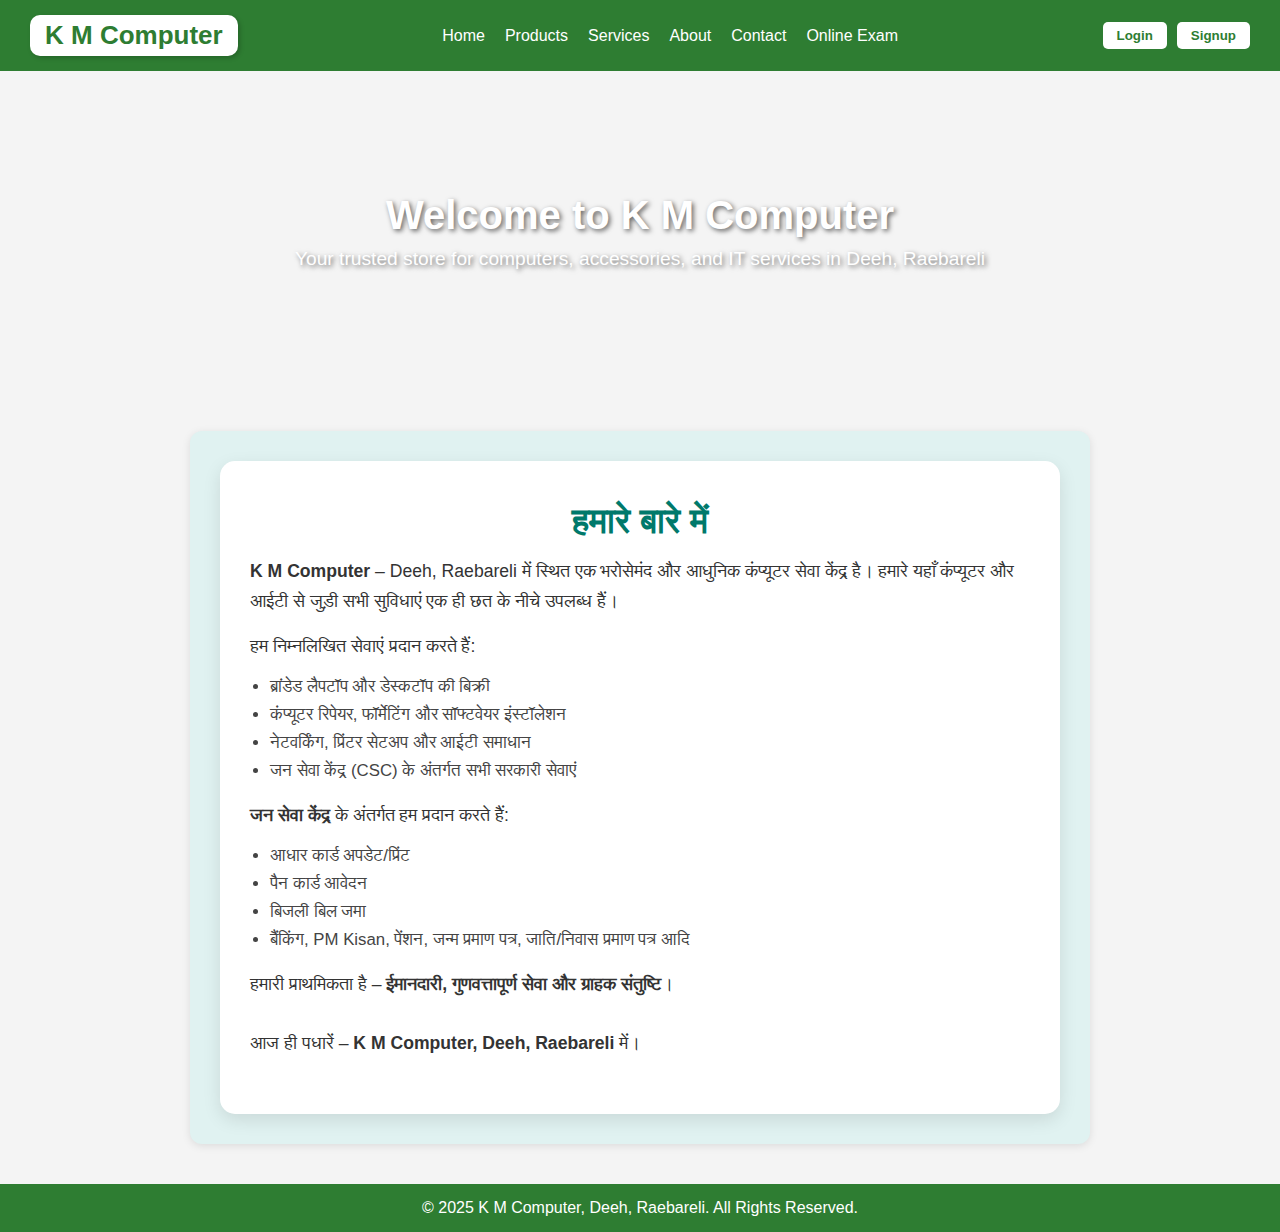
<file: about.html>
<!DOCTYPE html>
<html lang="en">
<head>
  <meta charset="UTF-8" />
  <meta name="viewport" content="width=device-width, initial-scale=1.0" />
  <title>K M Computer</title>
  <link rel="stylesheet" href="styles.css">
  <script defer src="script.js"></script>
</head>
<body>
  <!-- Header Section -->
  <header class="header">
    <div class="logo">K M Computer</div>
    <nav class="nav-links">
      <a href="index.html">Home</a>
      <a href="products.html">Products</a>
      <a href="services.html">Services</a>
      <a href="about.html">About</a>
      <a href="contact.html">Contact</a>
      <a href="Examination.html">Online Exam</a>
      
    </nav>
    <div class="auth-buttons">
      <button onclick="openModal('loginModal')">Login</button>
      <button onclick="openModal('signupModal')">Signup</button>
    </div>
  </header>

  <!-- Hero/Banner Section -->
  <section class="hero">
    <h1>Welcome to K M Computer</h1>
    <p>Your trusted store for computers, accessories, and IT services in Deeh, Raebareli</p>
  </section>

    <!-- About Section -->
     <section class="about-section">
  <div class="about-container">
    <h2>हमारे बारे में</h2>
    <p>
      <strong>K M Computer</strong> – Deeh, Raebareli में स्थित एक भरोसेमंद और आधुनिक कंप्यूटर सेवा केंद्र है। हमारे यहाँ कंप्यूटर और आईटी से जुड़ी सभी सुविधाएं एक ही छत के नीचे उपलब्ध हैं।
    </p>

    <p>हम निम्नलिखित सेवाएं प्रदान करते हैं:</p>
    <ul>
      <li>ब्रांडेड लैपटॉप और डेस्कटॉप की बिक्री</li>
      <li>कंप्यूटर रिपेयर, फॉर्मेटिंग और सॉफ्टवेयर इंस्टॉलेशन</li>
      <li>नेटवर्किंग, प्रिंटर सेटअप और आईटी समाधान</li>
      <li>जन सेवा केंद्र (CSC) के अंतर्गत सभी सरकारी सेवाएं</li>
    </ul>

    <p><strong>जन सेवा केंद्र</strong> के अंतर्गत हम प्रदान करते हैं:</p>
    <ul>
      <li>आधार कार्ड अपडेट/प्रिंट</li>
      <li>पैन कार्ड आवेदन</li>
      <li>बिजली बिल जमा</li>
      <li>बैंकिंग, PM Kisan, पेंशन, जन्म प्रमाण पत्र, जाति/निवास प्रमाण पत्र आदि</li>
    </ul>

    <p>
      हमारी प्राथमिकता है – <strong>ईमानदारी, गुणवत्तापूर्ण सेवा और ग्राहक संतुष्टि</strong>।
      <br><br>
      आज ही पधारें – <strong>K M Computer, Deeh, Raebareli</strong> में।
    </p>
  </div>
</section>

  <!-- Footer Section -->
  <footer>
    <p>&copy; 2025 K M Computer, Deeh, Raebareli. All Rights Reserved.</p>
  </footer>

  <!-- Login Modal -->
  <div id="loginModal" class="modal">
    <div class="modal-content">
      <span class="close" onclick="closeModal('loginModal')">&times;</span>
      <h2>Login</h2>
      <input type="email" placeholder="Email" required />
      <input type="password" placeholder="Password" required />
      <button>Login</button>
    </div>
  </div>

  <!-- Signup Modal -->
  <div id="signupModal" class="modal">
    <div class="modal-content">
      <span class="close" onclick="closeModal('signupModal')">&times;</span>
      <h2>Signup</h2>
      <input type="text" placeholder="Full Name" required />
      <input type="email" placeholder="Email" required />
      <input type="password" placeholder="Password" required />
      <button>Create Account</button>
    </div>
  </div>

 


</body>
</html>
</file>
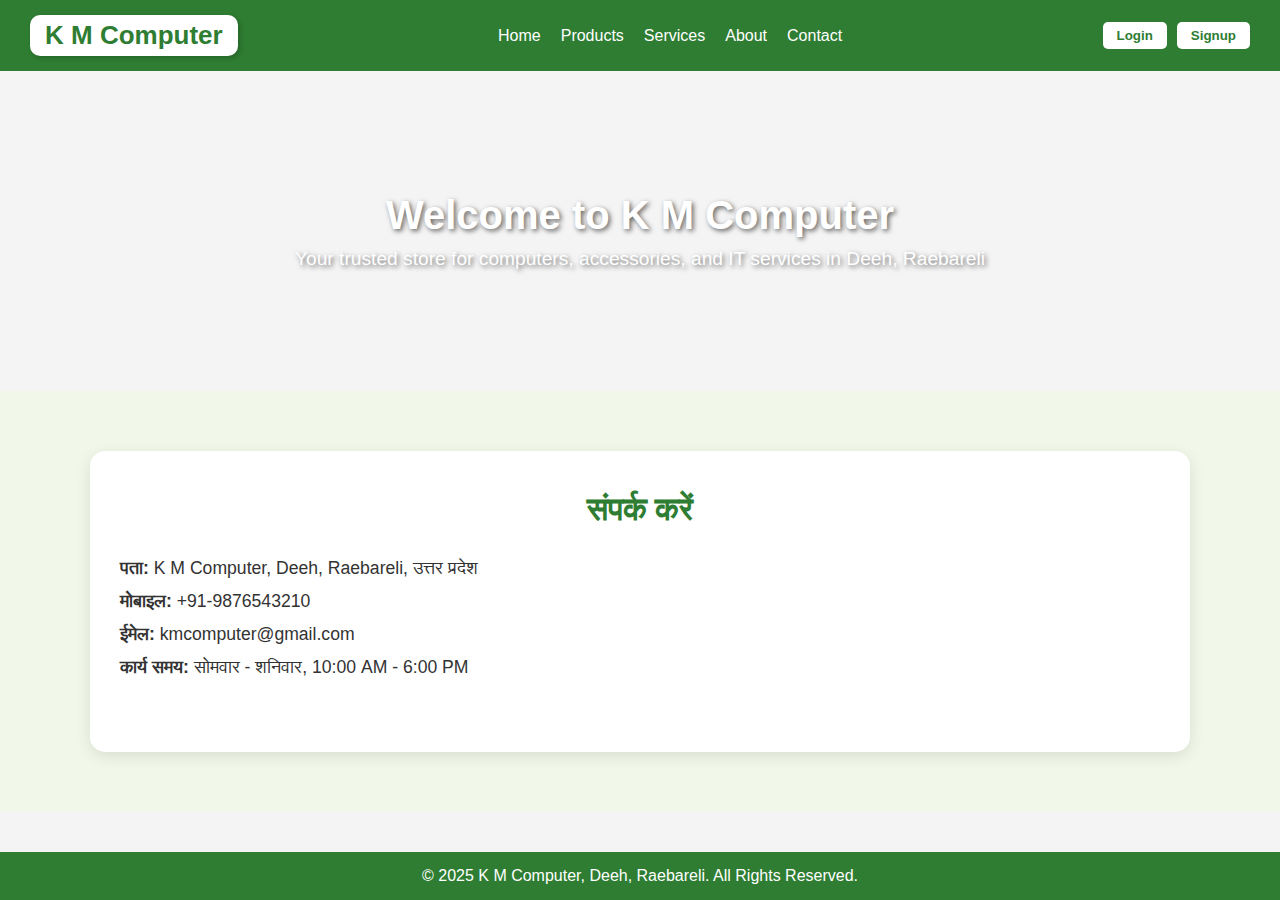
<file: contact.html>
<!DOCTYPE html>
<html lang="en">
<head>
  <meta charset="UTF-8" />
  <meta name="viewport" content="width=device-width, initial-scale=1.0" />
  <title>K M Computer</title>
  <link rel="stylesheet" href="styles.css">
  <script defer src="script.js"></script>
</head>
<body>
  <!-- Header Section -->
  <header class="header">
    <div class="logo">K M Computer</div>
    <nav class="nav-links">
      <a href="index.html">Home</a>
      <a href="products.html">Products</a>
      <a href="services.html">Services</a>
      <a href="about.html">About</a>
      <a href="contact.html">Contact</a>
    </nav>
    <div class="auth-buttons">
      <button onclick="openModal('loginModal')">Login</button>
      <button onclick="openModal('signupModal')">Signup</button>
    </div>
  </header>

  <!-- Hero/Banner Section -->
  <section class="hero">
    <h1>Welcome to K M Computer</h1>
    <p>Your trusted store for computers, accessories, and IT services in Deeh, Raebareli</p>
  </section>

    <!-- Contact Section -->
     <section class="contact-section">
  <div class="contact-container">
    <h2>संपर्क करें</h2>

    <div class="contact-grid">
      <!-- Contact Info -->
      <div class="contact-info">
        <p><strong>पता:</strong> K M Computer, Deeh, Raebareli, उत्तर प्रदेश</p>
        <p><strong>मोबाइल:</strong> +91-9876543210</p>
        <p><strong>ईमेल:</strong> kmcomputer@gmail.com</p>
        <p><strong>कार्य समय:</strong> सोमवार - शनिवार, 10:00 AM - 6:00 PM</p>
      </div>

      <!-- Google Map -->
      <div class="contact-map">
        <iframe 
          src="https://www.google.com/maps/embed?pb=!1m18!1m12!1m3!1d14246.373095252106!2d81.2102476!3d26.3603321!2m3!1f0!2f0!3f0!3m2!1i1024!2i768!4f13.1!3m3!1m2!1s0x3999e2b000000001%3A0x123456789abcdef0!2sDeeh%2C%20Raebareli%2C%20Uttar%20Pradesh!5e0!3m2!1sen!2sin!4v1719336900000" 
          width="100%" height="250" style="border:0;" allowfullscreen="" loading="lazy" referrerpolicy="no-referrer-when-downgrade">
        </iframe>
      </div>
    </div>
  </div>
</section>


  <!-- Footer Section -->
  <footer>
    <p>&copy; 2025 K M Computer, Deeh, Raebareli. All Rights Reserved.</p>
  </footer>

  <!-- Login Modal -->
  <div id="loginModal" class="modal">
    <div class="modal-content">
      <span class="close" onclick="closeModal('loginModal')">&times;</span>
      <h2>Login</h2>
      <input type="email" placeholder="Email" required />
      <input type="password" placeholder="Password" required />
      <button>Login</button>
    </div>
  </div>

  <!-- Signup Modal -->
  <div id="signupModal" class="modal">
    <div class="modal-content">
      <span class="close" onclick="closeModal('signupModal')">&times;</span>
      <h2>Signup</h2>
      <input type="text" placeholder="Full Name" required />
      <input type="email" placeholder="Email" required />
      <input type="password" placeholder="Password" required />
      <button>Create Account</button>
    </div>
  </div>
</body>
</html>
</file>
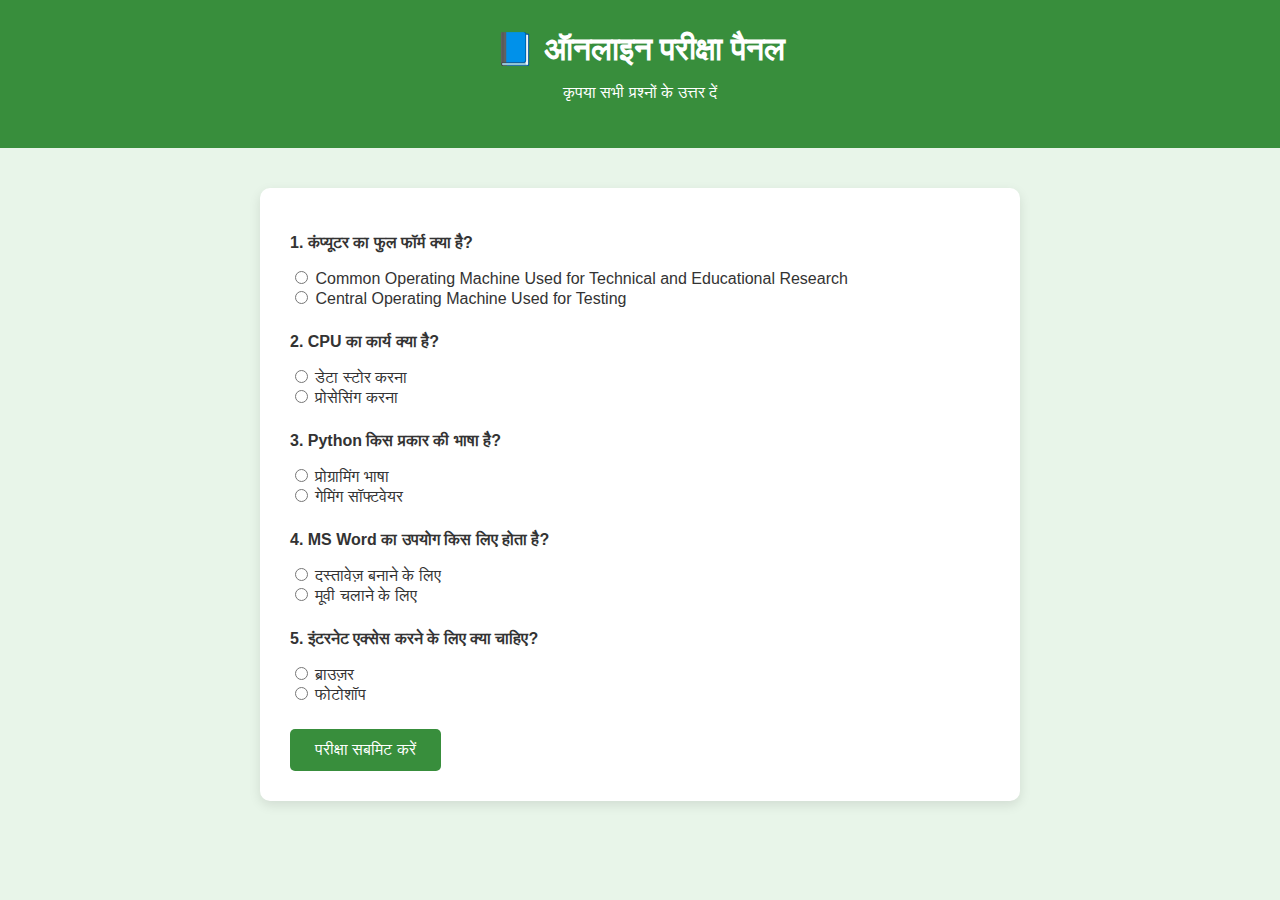
<file: exam.html>
<!DOCTYPE html>
<html lang="hi">
<head>
  <meta charset="UTF-8">
  <title>परीक्षा पैनल</title>
  <script>
    function showResult(event) {
      event.preventDefault();
      window.open("result.html", "_blank");
    }
  </script>
</head>
<body style="margin: 0; font-family: 'Segoe UI', sans-serif; background-color: #e8f5e9; color: #333;">

  <header style="background-color: #388e3c; color: white; text-align: center; padding: 30px 20px;">
    <h1 style="margin: 0;">📘 ऑनलाइन परीक्षा पैनल</h1>
    <p>कृपया सभी प्रश्नों के उत्तर दें</p>
  </header>

  <main style="max-width: 700px; background: white; margin: 40px auto; padding: 30px; border-radius: 10px; box-shadow: 0 4px 12px rgba(0,0,0,0.1);">

    <form onsubmit="showResult(event)">
      <div style="margin-bottom: 25px;">
        <p><strong>1. कंप्यूटर का फुल फॉर्म क्या है?</strong></p>
        <label><input type="radio" name="q1"> Common Operating Machine Used for Technical and Educational Research</label><br>
        <label><input type="radio" name="q1"> Central Operating Machine Used for Testing</label>
      </div>

      <div style="margin-bottom: 25px;">
        <p><strong>2. CPU का कार्य क्या है?</strong></p>
        <label><input type="radio" name="q2"> डेटा स्टोर करना</label><br>
        <label><input type="radio" name="q2"> प्रोसेसिंग करना</label>
      </div>

      <div style="margin-bottom: 25px;">
        <p><strong>3. Python किस प्रकार की भाषा है?</strong></p>
        <label><input type="radio" name="q3"> प्रोग्रामिंग भाषा</label><br>
        <label><input type="radio" name="q3"> गेमिंग सॉफ्टवेयर</label>
      </div>

      <div style="margin-bottom: 25px;">
        <p><strong>4. MS Word का उपयोग किस लिए होता है?</strong></p>
        <label><input type="radio" name="q4"> दस्तावेज़ बनाने के लिए</label><br>
        <label><input type="radio" name="q4"> मूवी चलाने के लिए</label>
      </div>

      <div style="margin-bottom: 25px;">
        <p><strong>5. इंटरनेट एक्सेस करने के लिए क्या चाहिए?</strong></p>
        <label><input type="radio" name="q5"> ब्राउज़र</label><br>
        <label><input type="radio" name="q5"> फोटोशॉप</label>
      </div>

      <button type="submit" style="background-color: #388e3c; color: white; padding: 12px 25px; font-size: 16px; border: none; border-radius: 5px; cursor: pointer;">
        परीक्षा सबमिट करें
      </button>
    </form>

  </main>
</body>
</html>
</file>
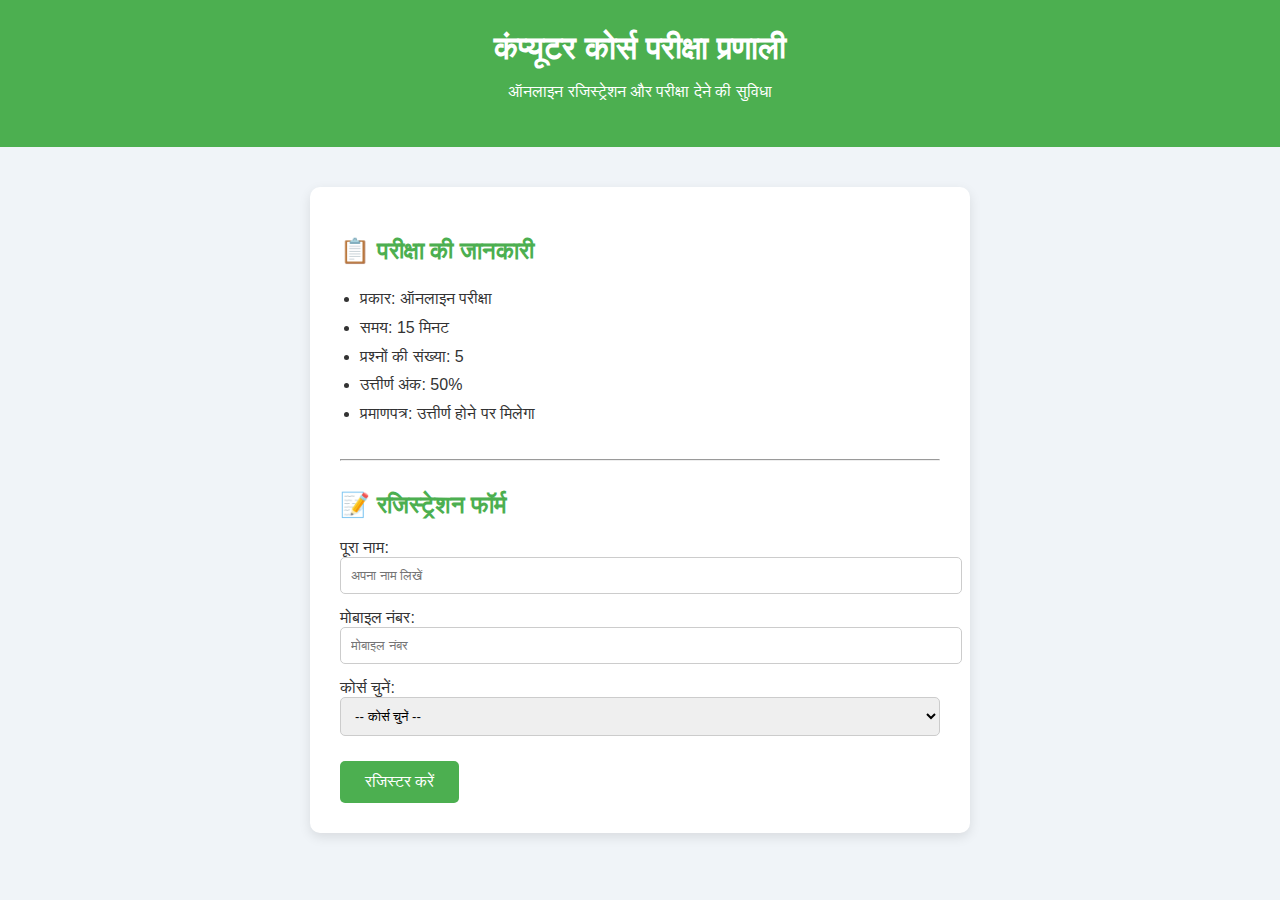
<file: Examination.html>
<!DOCTYPE html>
<html lang="hi">
<head>
  <meta charset="UTF-8">
  <title>कंप्यूटर कोर्स परीक्षा - रजिस्ट्रेशन</title>
  <script>
    function showExamPanel(event) {
      event.preventDefault();
      alert("🎉 रजिस्ट्रेशन सफलतापूर्वक हो गया!");
      window.open("exam.html", "_blank");
    }
  </script>
</head>
<body style="margin: 0; font-family: 'Segoe UI', sans-serif; background-color: #f0f4f8; color: #333;">

  <header style="background: #4CAF50; color: white; text-align: center; padding: 30px 20px;">
    <h1 style="margin: 0;">कंप्यूटर कोर्स परीक्षा प्रणाली</h1>
    <p>ऑनलाइन रजिस्ट्रेशन और परीक्षा देने की सुविधा</p>
  </header>

  <main style="max-width: 600px; background: white; margin: 40px auto; padding: 30px; border-radius: 10px; box-shadow: 0 4px 12px rgba(0,0,0,0.1);">

    <h2 style="color: #4CAF50; margin-bottom: 20px;">📋 परीक्षा की जानकारी</h2>
    <ul style="padding-left: 20px; line-height: 1.8;">
      <li>प्रकार: ऑनलाइन परीक्षा</li>
      <li>समय: 15 मिनट</li>
      <li>प्रश्नों की संख्या: 5</li>
      <li>उत्तीर्ण अंक: 50%</li>
      <li>प्रमाणपत्र: उत्तीर्ण होने पर मिलेगा</li>
    </ul>

    <hr style="margin: 30px 0;">

    <h2 style="color: #4CAF50; margin-bottom: 20px;">📝 रजिस्ट्रेशन फॉर्म</h2>
    <form onsubmit="showExamPanel(event)">
      <label>पूरा नाम:</label><br>
      <input type="text" name="name" required placeholder="अपना नाम लिखें" style="width: 100%; padding: 10px; margin-bottom: 15px; border-radius: 5px; border: 1px solid #ccc;"><br>

      <label>मोबाइल नंबर:</label><br>
      <input type="text" name="mobile" required placeholder="मोबाइल नंबर" style="width: 100%; padding: 10px; margin-bottom: 15px; border-radius: 5px; border: 1px solid #ccc;"><br>

      <label>कोर्स चुनें:</label><br>
      <select name="course" required style="width: 100%; padding: 10px; margin-bottom: 25px; border-radius: 5px; border: 1px solid #ccc;">
        <option value="">-- कोर्स चुनें --</option>
        <option>DCA</option>
        <option>ADCA</option>
        <option>CCC</option>
        <option>Tally</option>
        <option>Basic Computer</option>
        <option>Web Development</option>
        <option>Python Programming</option>
      </select><br>

      <button type="submit" style="background-color: #4CAF50; color: white; padding: 12px 25px; font-size: 16px; border: none; border-radius: 5px; cursor: pointer;">
        रजिस्टर करें
      </button>
    </form>
  </main>

</body>
</html>
</file>
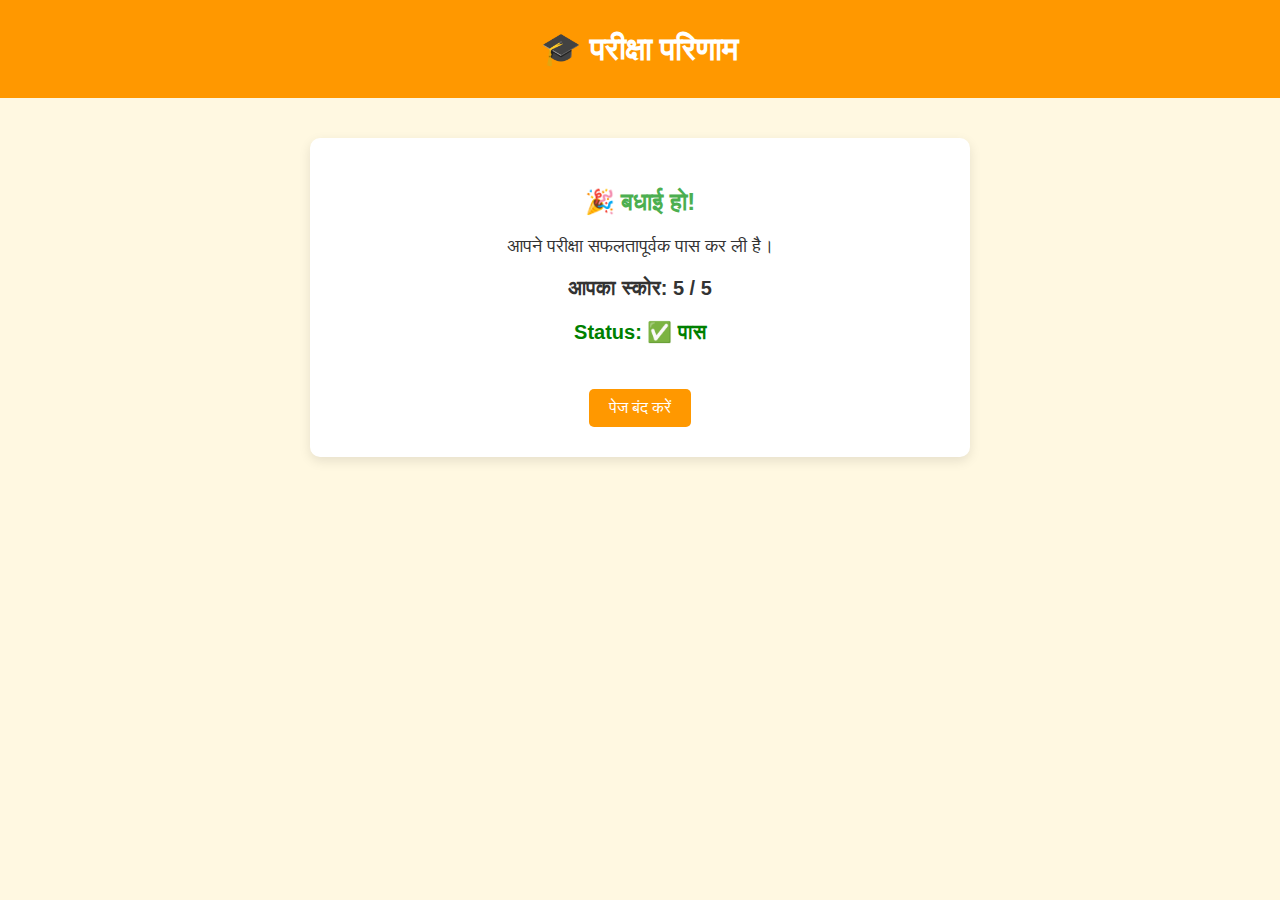
<file: result.html>
<!DOCTYPE html>
<html lang="hi">
<head>
  <meta charset="UTF-8">
  <title>परीक्षा परिणाम</title>
</head>
<body style="margin: 0; font-family: 'Segoe UI', sans-serif; background-color: #fff8e1; color: #333;">

  <header style="background-color: #ff9800; color: white; text-align: center; padding: 30px 20px;">
    <h1 style="margin: 0;">🎓 परीक्षा परिणाम</h1>
  </header>

  <main style="max-width: 600px; background: white; margin: 40px auto; padding: 30px; border-radius: 10px; box-shadow: 0 4px 12px rgba(0,0,0,0.1); text-align: center;">

    <h2 style="color: #4CAF50;">🎉 बधाई हो!</h2>
    <p style="font-size: 18px;">आपने परीक्षा सफलतापूर्वक पास कर ली है।</p>
    <p style="font-size: 20px;"><strong>आपका स्कोर: 5 / 5</strong></p>
    <p style="color: green; font-weight: bold; font-size: 20px;">Status: ✅ पास</p>

    <button onclick="window.close()" style="margin-top: 25px; background-color: #ff9800; color: white; padding: 10px 20px; border: none; border-radius: 5px; font-size: 16px; cursor: pointer;">
      पेज बंद करें
    </button>
  </main>

</body>
</html>
</file>
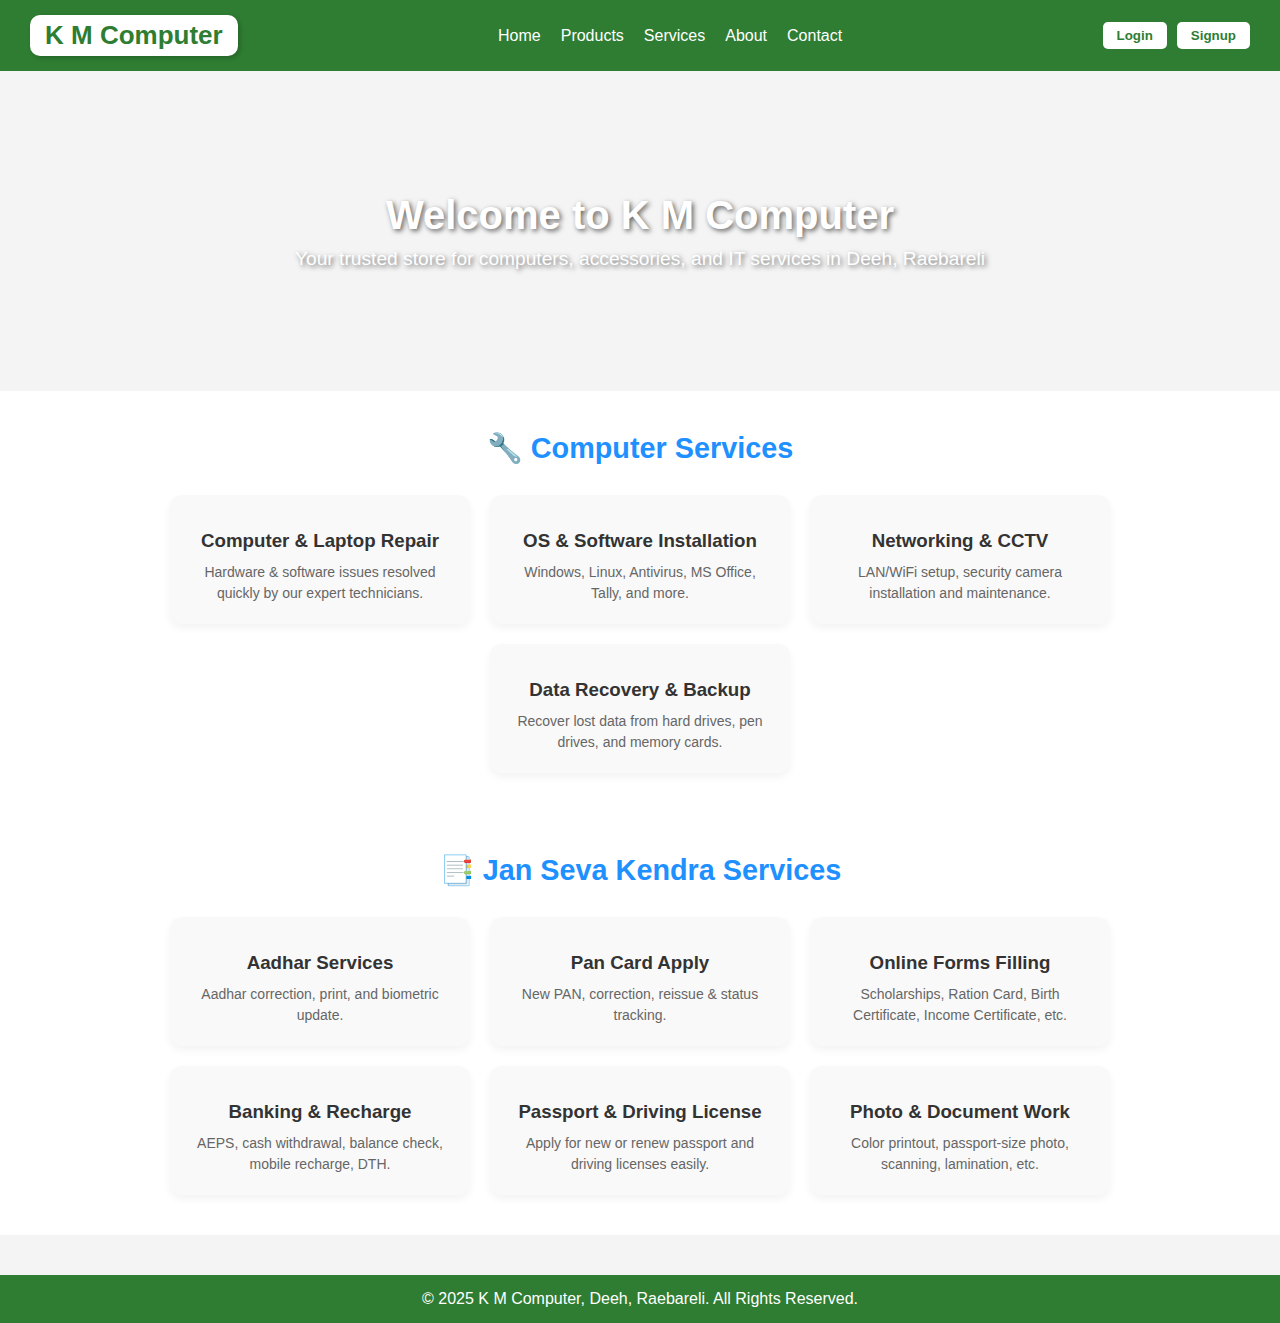
<file: services.html>
<!DOCTYPE html>
<html lang="en">
<head>
  <meta charset="UTF-8" />
  <meta name="viewport" content="width=device-width, initial-scale=1.0" />
  <title>K M Computer</title>
  <link rel="stylesheet" href="styles.css">
  <script defer src="script.js"></script>
</head>
<body>
  <!-- Header Section -->
  <header class="header">
    <div class="logo">K M Computer</div>
    <nav class="nav-links">
      <a href="index.html">Home</a>
      <a href="products.html">Products</a>
      <a href="services.html">Services</a>
      <a href="about.html">About</a>
      <a href="contact.html">Contact</a>
    </nav>
    <div class="auth-buttons">
      <button onclick="openModal('loginModal')">Login</button>
      <button onclick="openModal('signupModal')">Signup</button>
    </div>
  </header>

  <!-- Hero/Banner Section -->
  <section class="hero">
    <h1>Welcome to K M Computer</h1>
    <p>Your trusted store for computers, accessories, and IT services in Deeh, Raebareli</p>
  </section>

  <section class="services-section">
    <h2>🔧 Computer Services</h2>
    <div class="services-grid">
      <div class="service-card">
        <h3>Computer & Laptop Repair</h3>
        <p>Hardware & software issues resolved quickly by our expert technicians.</p>
      </div>
      <div class="service-card">
        <h3>OS & Software Installation</h3>
        <p>Windows, Linux, Antivirus, MS Office, Tally, and more.</p>
      </div>
      <div class="service-card">
        <h3>Networking & CCTV</h3>
        <p>LAN/WiFi setup, security camera installation and maintenance.</p>
      </div>
      <div class="service-card">
        <h3>Data Recovery & Backup</h3>
        <p>Recover lost data from hard drives, pen drives, and memory cards.</p>
      </div>
    </div>
  </section>

  <section class="services-section">
    <h2>📑 Jan Seva Kendra Services</h2>
    <div class="services-grid">
      <div class="service-card">
        <h3>Aadhar Services</h3>
        <p>Aadhar correction, print, and biometric update.</p>
      </div>
      <div class="service-card">
        <h3>Pan Card Apply</h3>
        <p>New PAN, correction, reissue & status tracking.</p>
      </div>
      <div class="service-card">
        <h3>Online Forms Filling</h3>
        <p>Scholarships, Ration Card, Birth Certificate, Income Certificate, etc.</p>
      </div>
      <div class="service-card">
        <h3>Banking & Recharge</h3>
        <p>AEPS, cash withdrawal, balance check, mobile recharge, DTH.</p>
      </div>
      <div class="service-card">
        <h3>Passport & Driving License</h3>
        <p>Apply for new or renew passport and driving licenses easily.</p>
      </div>
      <div class="service-card">
        <h3>Photo & Document Work</h3>
        <p>Color printout, passport-size photo, scanning, lamination, etc.</p>
      </div>
    </div>
  </section>

  <!-- Footer Section -->
  <footer>
    <p>&copy; 2025 K M Computer, Deeh, Raebareli. All Rights Reserved.</p>
  </footer>

  <!-- Login Modal -->
  <div id="loginModal" class="modal">
    <div class="modal-content">
      <span class="close" onclick="closeModal('loginModal')">&times;</span>
      <h2>Login</h2>
      <input type="email" placeholder="Email" required />
      <input type="password" placeholder="Password" required />
      <button>Login</button>
    </div>
  </div>

  <!-- Signup Modal -->
  <div id="signupModal" class="modal">
    <div class="modal-content">
      <span class="close" onclick="closeModal('signupModal')">&times;</span>
      <h2>Signup</h2>
      <input type="text" placeholder="Full Name" required />
      <input type="email" placeholder="Email" required />
      <input type="password" placeholder="Password" required />
      <button>Create Account</button>
    </div>
  </div>
</body>
</html>
</file>
<file: styles.css>
* {
  margin: 0;
  padding: 0;
  box-sizing: border-box;
}
body {
  font-family: 'Segoe UI', sans-serif;
  background-color: #f4f4f4;
}

/* Header */
.header {
  display: flex;
  justify-content: space-between;
  align-items: center;
  background-color: #2e7d32;
  padding: 15px 30px;
  color: white;
  flex-wrap: wrap;
}
.logo {
  font-size: 26px;
  font-weight: bold;
  background: white;
  color: #2e7d32;
  padding: 5px 15px;
  border-radius: 10px;
  box-shadow: 2px 2px 5px rgba(0,0,0,0.2);
}
.nav-links {
  display: flex;
  flex-wrap: wrap;
  gap: 20px;
}
.nav-links a {
  color: white;
  text-decoration: none;
  font-weight: 500;
  transition: color 0.3s;
}
.nav-links a:hover {
  color: #c8e6c9;
}
.auth-buttons {
  display: flex;
  gap: 10px;
}
.auth-buttons button {
  background-color: white;
  color: #2e7d32;
  border: none;
  padding: 6px 14px;
  border-radius: 5px;
  cursor: pointer;
  font-weight: bold;
}

/* Hero Section */
.hero {
  background: url('https://images.unsplash.com/photo-1517336714731-489689fd1ca8') center/cover no-repeat;
  height: 320px;
  display: flex;
  flex-direction: column;
  justify-content: center;
  align-items: center;
  color: white;
  text-align: center;
  text-shadow: 2px 2px 5px rgba(0,0,0,0.6);
  padding: 20px;
}
.hero h1 {
  font-size: 2.5rem;
  margin-bottom: 10px;
}
.hero p {
  font-size: 1.2rem;
}

/* Footer */
footer {
  background-color: #2e7d32;
  color: white;
  text-align: center;
  padding: 15px;
  margin-top: 40px;
}

/* Modal */
.modal {
  display: none;
  position: fixed;
  z-index: 999;
  left: 0; top: 0;
  width: 100%; height: 100%;
  background-color: rgba(0,0,0,0.4);
}
.modal-content {
  background-color: #fff;
  margin: 10% auto;
  padding: 20px;
  width: 90%;
  max-width: 400px;
  border-radius: 8px;
  text-align: center;
}
.modal-content h2 {
  margin-bottom: 15px;
}
.modal-content input {
  width: 90%;
  padding: 10px;
  margin: 10px 0;
  border: 1px solid #ccc;
  border-radius: 4px;
}
.modal-content button {
  padding: 8px 16px;
  border: none;
  background-color: #2e7d32;
  color: white;
  border-radius: 5px;
  cursor: pointer;
}
.close {
  float: right;
  font-size: 20px;
  cursor: pointer;
  color: red;
}

.about-section {
  background: #f9f9f9;
  padding: 60px 20px;
}

.about-container {
  background: #ffffff;
  max-width: 900px;
  margin: auto;
  padding: 40px 30px;
  border-radius: 15px;
  box-shadow: 0 6px 18px rgba(0, 0, 0, 0.1);
  font-family: 'Segoe UI', sans-serif;
}

.about-container h2 {
  text-align: center;
  color: #2e7d32;
  font-size: 2.2rem;
  margin-bottom: 25px;
}

.about-container p {
  font-size: 1.1rem;
  line-height: 1.8;
  color: #333;
  margin-bottom: 15px;
}

.about-container ul {
  padding-left: 20px;
  margin-bottom: 20px;
}

.about-container ul li {
  margin-bottom: 8px;
  font-size: 1.05rem;
  color: #444;
  list-style-type: disc;
}

/* Responsive adjustments */
@media (max-width: 600px) {
  .about-container {
    padding: 20px 15px;
  }

  .about-container h2 {
    font-size: 1.7rem;
  }

  .about-container p,
  .about-container ul li {
    font-size: 1rem;
  }
}
/* About Section */
.about-section {
  background: #f9f9f9;
  padding: 60px 20px;
}

.about-container {
  background: #ffffff;
  max-width: 900px;
  margin: auto;
  padding: 40px 30px;
  border-radius: 15px;
  box-shadow: 0 6px 18px rgba(0, 0, 0, 0.1);
  font-family: 'Segoe UI', sans-serif;
}

.about-container h2 {
  text-align: center;
  color: #2e7d32;
  font-size: 2.2rem;
  margin-bottom: 25px;
}

.about-container p {
  font-size: 1.1rem;
  line-height: 1.8;
  color: #333;
  margin-bottom: 15px;
}

.about-container ul {
  padding-left: 20px;
  margin-bottom: 20px;
}

.about-container ul li {
  margin-bottom: 8px;
  font-size: 1.05rem;
  color: #444;
  list-style-type: disc;
}

/* Responsive adjustments */
@media (max-width: 600px) {
  .about-container {
    padding: 20px 15px;
  }

  .about-container h2 {
    font-size: 1.7rem;
  }

  .about-container p,
  .about-container ul li {
    font-size: 1rem;
  }
}

/* Contact Section */
.contact-section {
  background: #f1f8e9;
  padding: 60px 20px;
}

.contact-container {
  max-width: 1100px;
  margin: auto;
  background: #ffffff;
  padding: 40px 30px;
  border-radius: 15px;
  box-shadow: 0 4px 15px rgba(0, 0, 0, 0.1);
}

.contact-container h2 {
  text-align: center;
  font-size: 2rem;
  color: #2e7d32;
  margin-bottom: 30px;
}

.contact-grid {
  display: grid;
  grid-template-columns: 1fr 1fr;
  gap: 30px;
}

.contact-info p {
  font-size: 1.1rem;
  margin-bottom: 12px;
  color: #333;
}

.contact-map iframe {
  width: 100%;
  height: 100%;
  border-radius: 10px;
}

/* Mobile Responsive */
@media (max-width: 768px) {
  .contact-grid {
    grid-template-columns: 1fr;
  }

  .contact-map iframe {
    height: 250px;
  }
}
/* product add section */

.product-groups {
  padding: 40px 20px;
  background: #f9f9f9;
}

.product-category {
  margin-bottom: 60px;
}

.product-category h2 {
  text-align: center;
  color: #2e7d32;
  margin-bottom: 30px;
  font-size: 2rem;
  position: relative;
}

.product-grid {
  display: grid;
  grid-template-columns: repeat(auto-fit, minmax(250px, 1fr));
  gap: 25px;
  max-width: 1200px;
  margin: 0 auto;
}

.product-card {
  background: white;
  border-radius: 12px;
  overflow: hidden;
  box-shadow: 0 6px 15px rgba(0, 0, 0, 0.1);
  transition: transform 0.3s ease, box-shadow 0.3s ease;
  text-align: center;
}

.product-card:hover {
  transform: translateY(-5px);
  box-shadow: 0 12px 24px rgba(0, 0, 0, 0.15);
}

.product-card img {
  width: 100%;
  height: 180px;
  object-fit: cover;
}

.product-card h3 {
  font-size: 1.1rem;
  margin: 15px 0 5px;
  color: #333;
}

.product-card p {
  color: #2e7d32;
  font-weight: bold;
  margin-bottom: 15px;
  font-size: 1rem;
}
/* home Section */

.home-main-section {
    font-family: 'Segoe UI', sans-serif;
    background: #f7f7f7;
    padding: 30px 15px;
  }
  .hero-banner {
    background: url('https://images.unsplash.com/photo-1581093588401-44d6a4d0c1b5') center/cover no-repeat;
    padding: 80px 20px;
    text-align: center;
    color: white;
    text-shadow: 2px 2px 4px rgba(0,0,0,0.6);
  }
  .hero-banner h1 {
    font-size: 2.5rem;
  }
  .hero-banner span {
    color: #ffeb3b;
  }
  .offer-banner {
    background: #ff5722;
    color: white;
    padding: 10px;
    margin: 15px 0;
    font-weight: bold;
  }
  .services-section {
    text-align: center;
    padding: 40px 10px;
  }
  .services-section h2 {
    font-size: 1.8rem;
    color: #2e7d32;
    margin-bottom: 25px;
  }
  .services-grid {
    display: grid;
    gap: 20px;
    grid-template-columns: repeat(auto-fit, minmax(250px, 1fr));
  }
  .service-card {
    background: white;
    border-radius: 10px;
    padding-bottom: 15px;
    box-shadow: 0 4px 10px rgba(0,0,0,0.1);
    overflow: hidden;
  }
  .service-card img {
    width: 100%;
    height: 160px;
    object-fit: cover;
  }
  .service-card h3 {
    color: #2e7d32;
    margin-top: 15px;
  }
  .about-section {
    max-width: 900px;
    margin: auto;
    background: #e0f2f1;
    padding: 30px;
    border-radius: 12px;
    box-shadow: 0 2px 8px rgba(0,0,0,0.1);
    margin-top: 40px;
  }
  .about-section h2 {
    color: #00796b;
    margin-bottom: 15px;
  }
  .about-section p {
    font-size: 1.1rem;
    line-height: 1.7;
    color: #333;
  }
  @media (max-width: 600px) {
    .hero-banner h1 {
      font-size: 1.5rem;
    }
    .services-section h2, .about-section h2 {
      font-size: 1.5rem;
    }
  }

  /* Additional styles for services.html */
.hero.small {
  padding: 40px 20px;
  background: #e6f2ff;
  text-align: center;
}

.services-section {
  padding: 40px 20px;
  background-color: #fff;
}

.services-section h2 {
  text-align: center;
  color: #1e90ff;
  margin-bottom: 30px;
}

.services-grid {
  display: flex;
  flex-wrap: wrap;
  justify-content: center;
  gap: 20px;
}

.service-card {
  background: #f9f9f9;
  padding: 20px;
  width: 300px;
  border-radius: 12px;
  box-shadow: 0 4px 8px rgba(0,0,0,0.05);
  transition: transform 0.3s ease;
}

.service-card:hover {
  transform: translateY(-5px);
}

.service-card h3 {
  color: #333;
  margin-bottom: 10px;
}

.service-card p {
  color: #666;
  font-size: 14px;
  line-height: 1.5;
}
</file>
